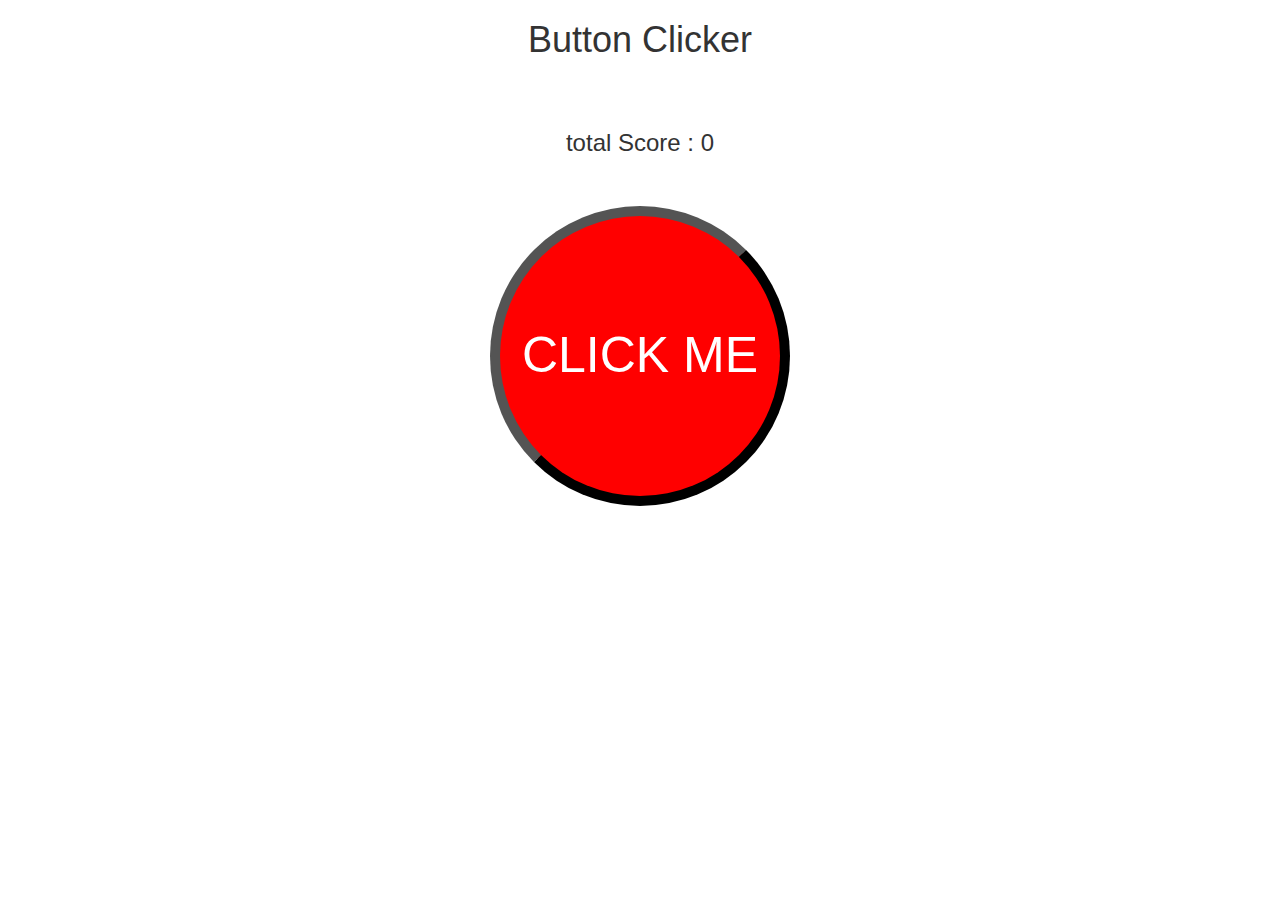
<file: index.html>
<!DOCTYPE html>
<html>
<head>
<title>Clicker</title>
	
<meta name="viewport" content="width=device-width, initial-scale=1">
<link rel="stylesheet" href="https://maxcdn.bootstrapcdn.com/bootstrap/3.4.0/css/bootstrap.min.css">
<script src="https://ajax.googleapis.com/ajax/libs/jquery/3.4.1/jquery.min.js"></script>
<script src="https://maxcdn.bootstrapcdn.com/bootstrap/3.4.0/js/bootstrap.min.js"></script>

<link rel="stylesheet" type="text/css" href="style.css">

<script src="main.js"></script>
</head>
<body>
<center>
    <h1>Button Clicker</h1>
    <br>
    <br>
    <h3>total Score : 0</h3>
    <br>
    <br>
    </center>
    <div>
        <center>
            <a href="player.html"></a>
    <button type="button" id="mainButton" onclick="Play()">CLICK ME</button>
    </center>
    </div>


</body>
</html>
</file>
<file: style.css>
#mainButton {
    color:white;
    background-color: red;
    width: 300px;
    height: 300px;
    border-width: 10px;
    border-radius: 300px;
    font-family: Impact, Haettenschweiler, 'Arial Narrow Bold', sans-serif;
    font-size: 50px;
}

video {
    width: 1263px;
    height: 700px;
}
</file>
